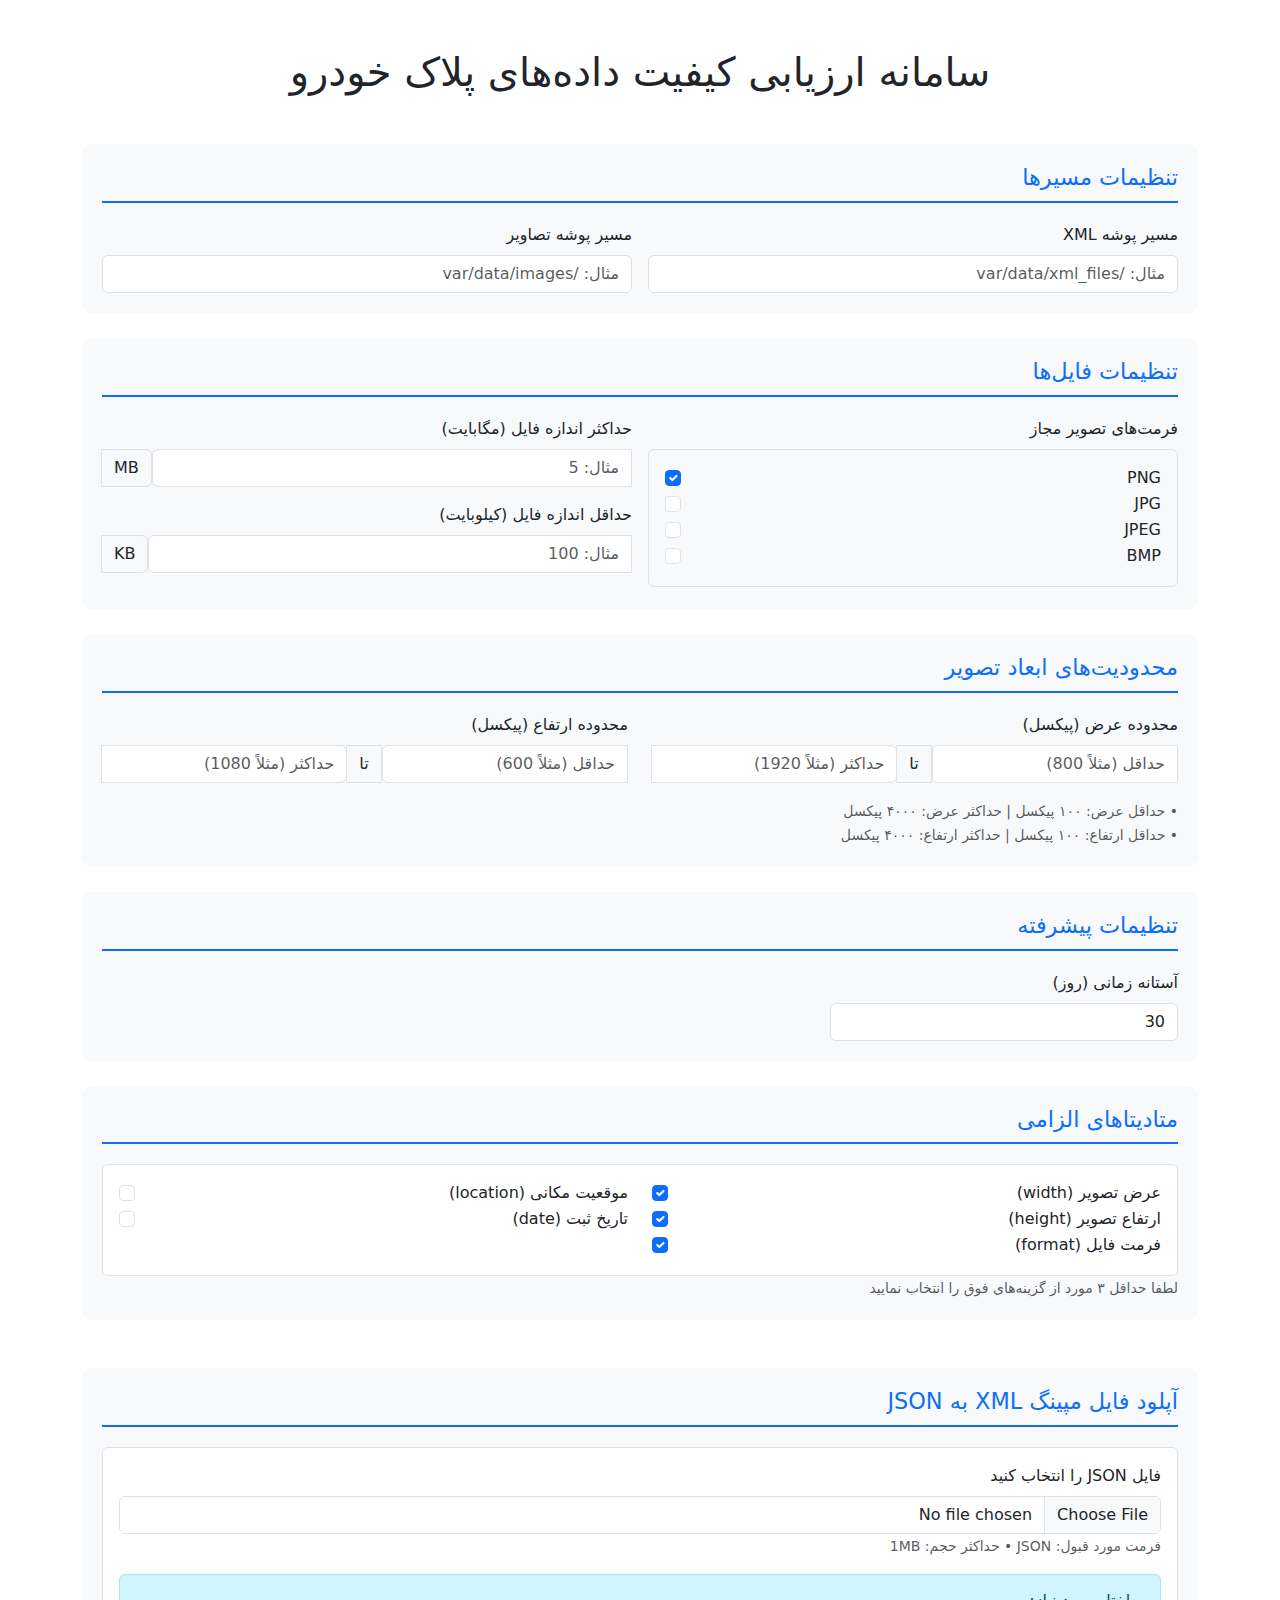
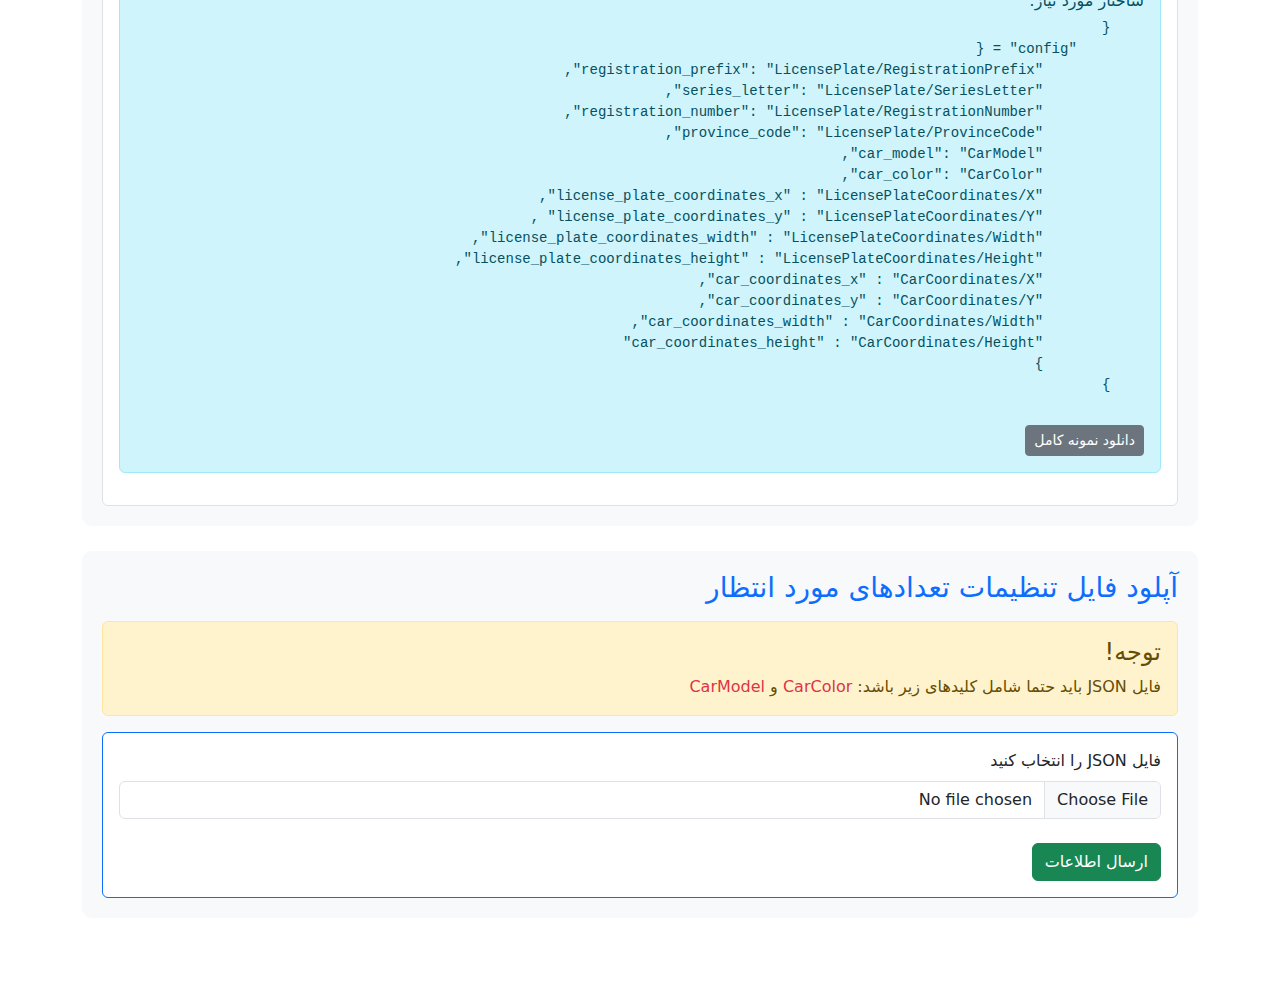
<file: evaluation_license_plate_data/templates/index.html>
<!DOCTYPE html>
<html lang="fa" dir="rtl">
<head>
    <meta charset="UTF-8">
    <meta name="viewport" content="width=device-width, initial-scale=1.0">
    <title>سیستم ارزیابی اطلاعات پلاک خودرو</title>
    <link href="https://cdn.jsdelivr.net/npm/bootstrap@5.1.3/dist/css/bootstrap.min.css" rel="stylesheet">
    <style>
        .form-section {
            background-color: #f8f9fa;
            border-radius: 10px;
            padding: 20px;
            margin-bottom: 25px;
        }
        h2.section-title {
            color: #0d6efd;
            border-bottom: 2px solid #0d6efd;
            padding-bottom: 10px;
            margin-bottom: 20px;
            font-size: 1.4rem;
        }
    </style>
</head>
<body>
<div class="container py-5">
    <h1 class="text-center mb-5">سامانه ارزیابی کیفیت داده‌های پلاک خودرو</h1>
    
    <form method="post" enctype="multipart/form-data" class="needs-validation" novalidate>
        <!-- بخش مسیرهای دسترسی -->
        <div class="form-section">
            <h2 class="section-title">تنظیمات مسیرها</h2>
            
            <div class="row g-3">
                <div class="col-md-6">
                    <label for="xml_folder" class="form-label">مسیر پوشه XML</label>
                    <input type="text" class="form-control" id="xml_folder" name="xml_folder" 
                           placeholder="مثال: /var/data/xml_files" required>
                    <div class="invalid-feedback">
                        لطفا مسیر پوشه XML را وارد کنید
                    </div>
                </div>
                
                <div class="col-md-6">
                    <label for="image_folder" class="form-label">مسیر پوشه تصاویر</label>
                    <input type="text" class="form-control" id="image_folder" name="image_folder" 
                           placeholder="مثال: /var/data/images" required>
                    <div class="invalid-feedback">
                        لطفا مسیر پوشه تصاویر را وارد کنید
                    </div>
                </div>
            </div>
        </div>

        <!-- بخش تنظیمات فایل‌ها -->
        <div class="form-section">
            <h2 class="section-title">تنظیمات فایل‌ها</h2>
            
            <div class="row g-3">
                <!-- فرمت‌های مجاز -->
                <div class="col-md-6">
                    <label class="form-label">فرمت‌های تصویر مجاز</label>
                    <div class="border p-3 rounded">
                        <div class="form-check">
                            <input class="form-check-input" type="checkbox" name="allowed_formats[]" 
                                   value="png" id="format-png" checked>
                            <label class="form-check-label" for="format-png">PNG</label>
                        </div>
                        <div class="form-check">
                            <input class="form-check-input" type="checkbox" name="allowed_formats[]" 
                                   value="jpg" id="format-jpg">
                            <label class="form-check-label" for="format-jpg">JPG</label>
                        </div>
                        <div class="form-check">
                            <input class="form-check-input" type="checkbox" name="allowed_formats[]" 
                                   value="jpeg" id="format-jpeg">
                            <label class="form-check-label" for="format-jpeg">JPEG</label>
                        </div>
                        <div class="form-check">
                            <input class="form-check-input" type="checkbox" name="allowed_formats[]" 
                                   value="bmp" id="format-bmp">
                            <label class="form-check-label" for="format-bmp">BMP</label>
                        </div>
                    </div>
                </div>

                <!-- محدوده اندازه فایل -->
                <div class="col-md-6">
                    <div class="mb-3">
                        <label class="form-label">حداکثر اندازه فایل (مگابایت)</label>
                        <div class="input-group">
                            <input type="number" class="form-control" name="max_size" 
                                   placeholder="مثال: 5" required>
                            <span class="input-group-text">MB</span>
                        </div>
                    </div>
                    
                    <div class="mb-3">
                        <label class="form-label">حداقل اندازه فایل (کیلوبایت)</label>
                        <div class="input-group">
                            <input type="number" class="form-control" name="min_size" 
                                   placeholder="مثال: 100" required>
                            <span class="input-group-text">KB</span>
                        </div>
                    </div>
                </div>
            </div>
        </div>

        <!-- بخش محدوده ابعاد تصویر -->
        <div class="form-section">
            <h2 class="section-title">محدودیت‌های ابعاد تصویر</h2>
            
            <div class="row g-3">
                <div class="col-md-12">
                    <div class="row">
                        <!-- عرض تصویر -->
                        <div class="col-md-6 mb-3">
                            <label class="form-label">محدوده عرض (پیکسل)</label>
                            <div class="input-group">
                                <input type="number" class="form-control" 
                                    name="min_width" 
                                    placeholder="حداقل (مثلاً 800)" 
                                    required>
                                <span class="input-group-text">تا</span>
                                <input type="number" class="form-control" 
                                    name="max_width" 
                                    placeholder="حداکثر (مثلاً 1920)" 
                                    required>
                            </div>
                        </div>

                        <!-- ارتفاع تصویر -->
                        <div class="col-md-6 mb-3">
                            <label class="form-label">محدوده ارتفاع (پیکسل)</label>
                            <div class="input-group">
                                <input type="number" class="form-control" 
                                    name="min_height" 
                                    placeholder="حداقل (مثلاً 600)" 
                                    required>
                                <span class="input-group-text">تا</span>
                                <input type="number" class="form-control" 
                                    name="max_height" 
                                    placeholder="حداکثر (مثلاً 1080)" 
                                    required>
                            </div>
                        </div>
                    </div>

                    <small class="form-text text-muted">
                        • حداقل عرض: ۱۰۰ پیکسل | حداکثر عرض: ۴۰۰۰ پیکسل<br>
                        • حداقل ارتفاع: ۱۰۰ پیکسل | حداکثر ارتفاع: ۴۰۰۰ پیکسل
                    </small>
                </div>
            </div>
        </div>

        <!-- بخش تنظیمات پیشرفته -->
        <div class="form-section">
            <h2 class="section-title">تنظیمات پیشرفته</h2>
            
            <div class="row g-3">
                <div class="col-md-4">
                    <label for="threshold_days" class="form-label">آستانه زمانی (روز)</label>
                    <input type="number" class="form-control" id="threshold_days" 
                           name="threshold_days" min="1" value="30" required>
                </div>
            </div>
        </div>
        
        <!-- بخش متادیتاهای الزامی -->
        <div class="form-section">
            <h2 class="section-title">متادیتاهای الزامی</h2>
            
            <div class="row g-3">
                <div class="col-md-12">
                    <div class="border p-3 rounded bg-white">
                        <div class="row">
                            <!-- ستون اول -->
                            <div class="col-md-6">
                                <div class="form-check">
                                    <input class="form-check-input" type="checkbox" name="metadata_fields[]" 
                                        value="width" id="meta-width" checked>
                                    <label class="form-check-label" for="meta-width">عرض تصویر (width)</label>
                                </div>
                                <div class="form-check">
                                    <input class="form-check-input" type="checkbox" name="metadata_fields[]" 
                                        value="height" id="meta-height" checked>
                                    <label class="form-check-label" for="meta-height">ارتفاع تصویر (height)</label>
                                </div>
                                <div class="form-check">
                                    <input class="form-check-input" type="checkbox" name="metadata_fields[]" 
                                        value="format" id="meta-format" checked>
                                    <label class="form-check-label" for="meta-format">فرمت فایل (format)</label>
                                </div>
                            </div>

                            <!-- ستون دوم -->
                            <div class="col-md-6">
                                <div class="form-check">
                                    <input class="form-check-input" type="checkbox" name="metadata_fields[]" 
                                        value="location" id="meta-location">
                                    <label class="form-check-label" for="meta-location">موقعیت مکانی (location)</label>
                                </div>
                                <div class="form-check">
                                    <input class="form-check-input" type="checkbox" name="metadata_fields[]" 
                                        value="date" id="meta-date">
                                    <label class="form-check-label" for="meta-date">تاریخ ثبت (date)</label>
                                </div>
                            </div>
                        </div>
                    </div>
                    
                    <small class="form-text text-muted">
                        لطفا حداقل ۳ مورد از گزینه‌های فوق را انتخاب نمایید
                    </small>
                </div>
            </div>
        </div>

               
        <!-- بخش آپلود فایل پیکربندی دقت -->
        <div class="form-section mt-5">
            <h2 class="section-title">آپلود فایل مپینگ XML به JSON</h2>
            <div class="row g-3">
                <div class="col-md-12">
                    <div class="border p-3 rounded bg-white">
                        <div class="mb-3">
                            <label class="form-label">فایل JSON را انتخاب کنید</label>
                            <input class="form-control" type="file" name="xml_config" id="xml_config" accept=".json" required>
                            <small class="form-text text-muted">
                                فرمت مورد قبول: JSON • حداکثر حجم: 1MB
                            </small>
                        </div>
                        <div class="alert alert-info">
                            <h6>ساختار مورد نیاز:</h6>
                            <pre class="mb-0">
    {
        "config" = {
            "registration_prefix": "LicensePlate/RegistrationPrefix",
            "series_letter": "LicensePlate/SeriesLetter",
            "registration_number": "LicensePlate/RegistrationNumber",
            "province_code": "LicensePlate/ProvinceCode",
            "car_model": "CarModel",
            "car_color": "CarColor",
            "license_plate_coordinates_x" : "LicensePlateCoordinates/X",
            "license_plate_coordinates_y" : "LicensePlateCoordinates/Y" ,
            "license_plate_coordinates_width" : "LicensePlateCoordinates/Width",
            "license_plate_coordinates_height" : "LicensePlateCoordinates/Height",
            "car_coordinates_x" : "CarCoordinates/X",
            "car_coordinates_y" : "CarCoordinates/Y",
            "car_coordinates_width" : "CarCoordinates/Width",
            "car_coordinates_height" : "CarCoordinates/Height"
            }
    }
                            </pre>
                            <button class="btn btn-sm btn-secondary mt-2" onclick="downloadSample()">دانلود نمونه کامل</button>
                        </div>
                    </div>
                </div>
            </div>
        </div>

        <script>
        function downloadSample() {
            const sampleData = {
                "accuracy_required_fields": {
                        "registration_prefix": "LicensePlate/RegistrationPrefix",
                        "series_letter": "LicensePlate/SeriesLetter",
                        "registration_number": "LicensePlate/RegistrationNumber",
                        "province_code": "LicensePlate/ProvinceCode",
                        "car_model": "CarModel",
                        "car_color": "CarColor",
                        "license_plate_coordinates_x" : "LicensePlateCoordinates/X",
                        "license_plate_coordinates_y" : "LicensePlateCoordinates/Y" ,
                        "license_plate_coordinates_width" : "LicensePlateCoordinates/Width",
                        "license_plate_coordinates_height" : "LicensePlateCoordinates/Height",
                        "car_coordinates_x" : "CarCoordinates/X",
                        "car_coordinates_y" : "CarCoordinates/Y",
                        "car_coordinates_width" : "CarCoordinates/Width",
                        "car_coordinates_height" : "CarCoordinates/Height"
                        }
            };
            const blob = new Blob([JSON.stringify(sampleData, null, 2)], {type: 'application/json'});
            const url = URL.createObjectURL(blob);
            const a = document.createElement('a');
            a.href = url;
            a.download = 'xml_mapping_sample.json';
            document.body.appendChild(a);
            a.click();
            document.body.removeChild(a);
            URL.revokeObjectURL(url);
        }
        </script>
        
        <!-- بخش آپلود JSON برای تعدادهای مورد انتظار -->
        <div class="form-section mt-4">
            <h3 class="text-primary mb-3">آپلود فایل تنظیمات تعدادهای مورد انتظار</h3>
            
            <div class="alert alert-warning">
                <h4 class="alert-heading">توجه!</h4>
                <p class="mb-0">
                    فایل JSON باید حتما شامل کلیدهای زیر باشد:
                    <span class="text-danger">CarColor</span> و 
                    <span class="text-danger">CarModel</span>
                </p>
            </div>

            <div class="card border-primary">
                <div class="card-body">
                    <!-- فرم آپلود -->
                    <div class="mb-4">
                        <label for="expectedCountsFile" class="form-label">فایل JSON را انتخاب کنید</label>
                        <input 
                            type="file" 
                            class="form-control" 
                            id="expectedCountsFile"
                            name="expected_counts"
                            accept=".json"
                            required
                        >
                    </div>

                    <button type="submit" class="btn btn-success">ارسال اطلاعات</button>
                </div>
            </div>
        </div>
    </form>
</div>
</body>
</html>
</file>
